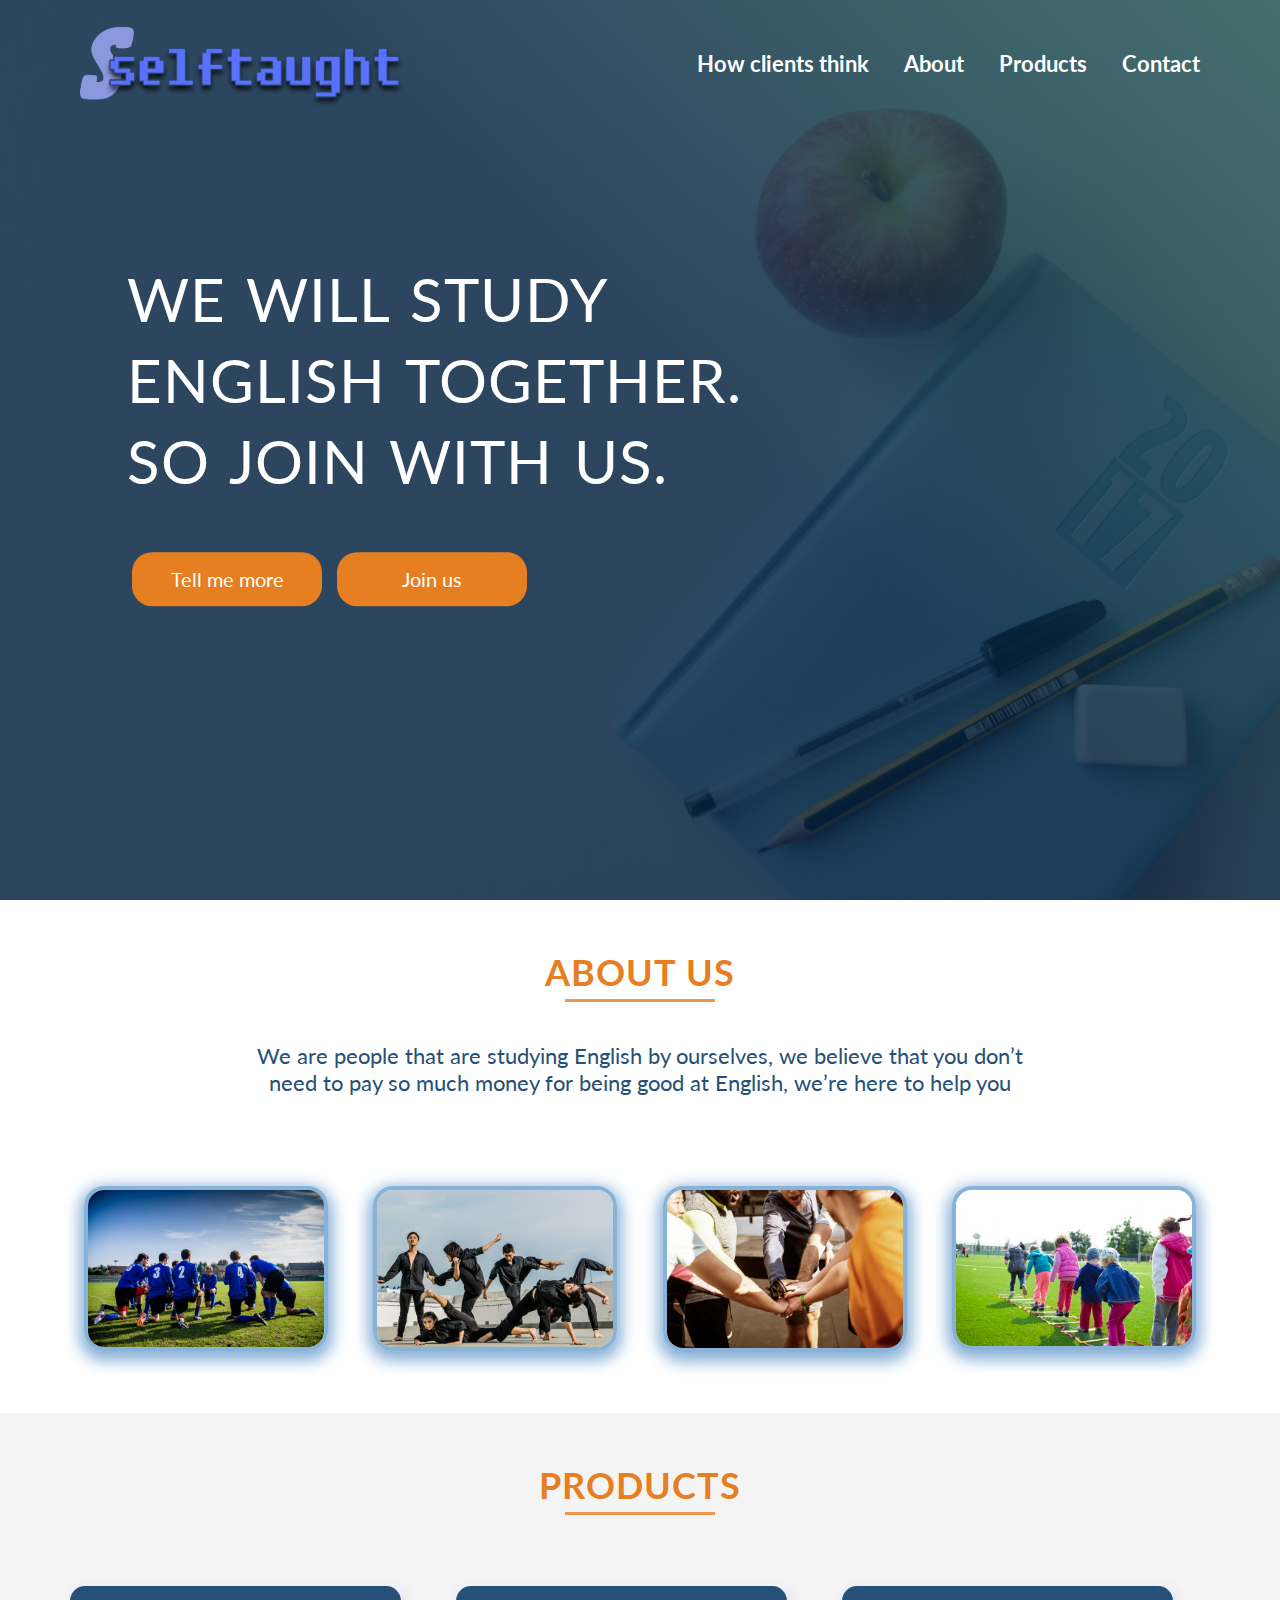
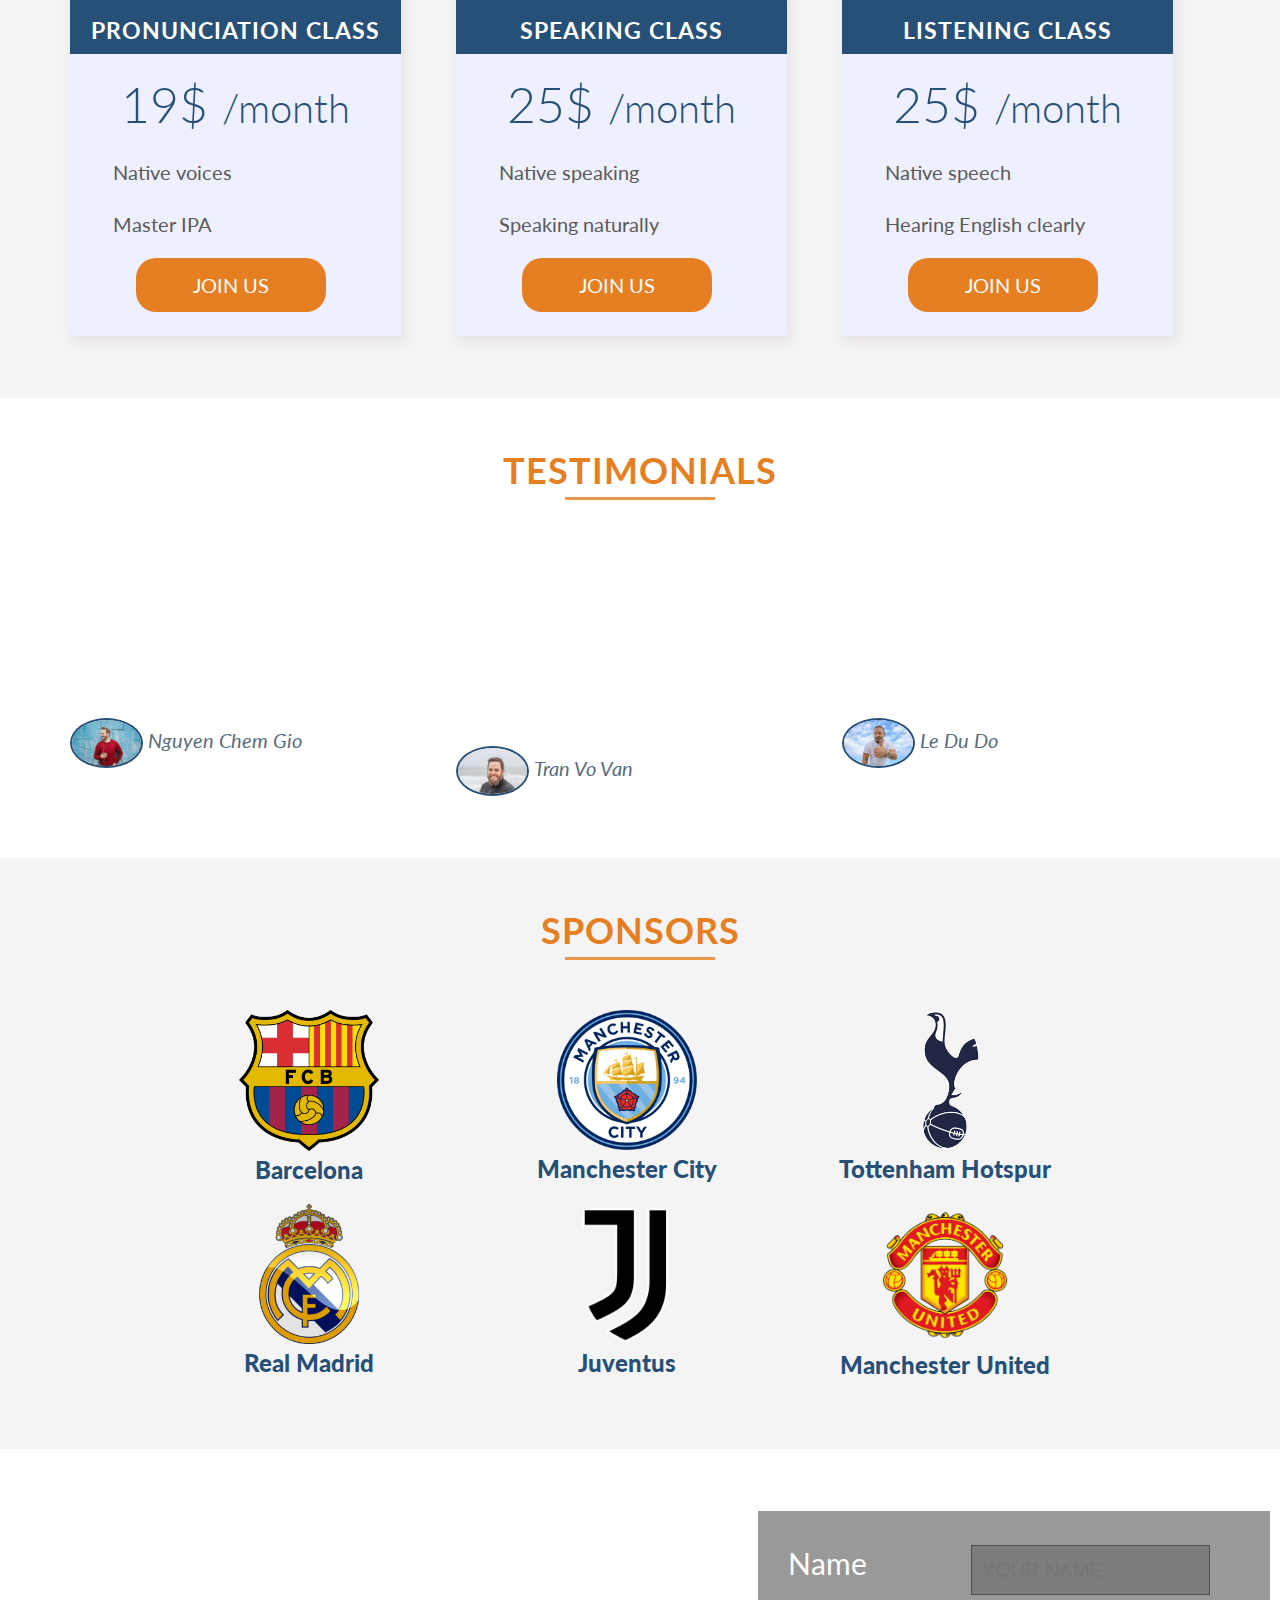
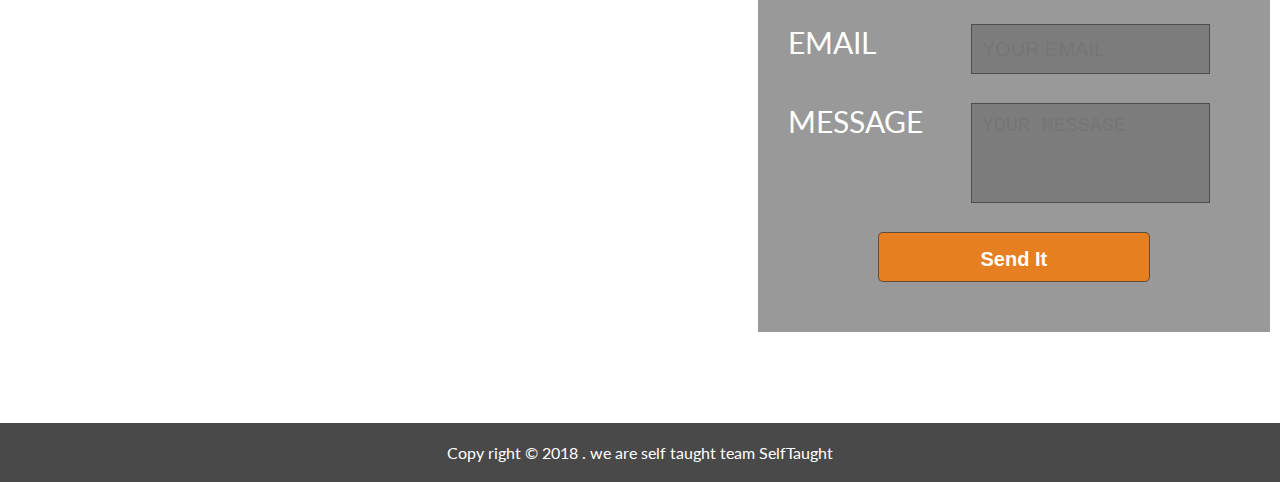
<file: index.html>
<!DOCTYPE html>
<html lang="en">

<head>
    <meta charset="UTF-8" />
    <meta name="viewport" content="width=device-width, initial-scale=1.0" />
    <link href="https://fonts.googleapis.com/css?family=Lato:300,400,700,900" rel="stylesheet" />
    <link rel="stylesheet" href="https://use.fontawesome.com/releases/v5.2.0/css/all.css" integrity="sha384-hWVjflwFxL6sNzntih27bfxkr27PmbbK/iSvJ+a4+0owXq79v+lsFkW54bOGbiDQ" crossorigin="anonymous" />
    <link rel="stylesheet" href="vendors/css/grid.css" />
    <link rel="stylesheet" href="resources/css/styles.css" />
    <link rel="stylesheet" href="resources/css/queries.css">
    <title>SelfTaught</title>
</head>

<body>
    <header>
        <a href="#"><img class="logo" src="resources/img/logo.png" alt="Logo" /></a>
        <ul class="main-nav">
            <li><a href="#">How clients think</a></li>
            <li><a href="#">About</a></li>
            <li><a href="#">Products</a></li>
            <li><a href="#">Contact</a></li>
        </ul>
        <div class="clearfix"></div>
        <div class="row">
            <div class="heading-main-box">
                <h1>
                    We will study <br /> English together. <br /> So join with us.
                </h1>
                <a href="#" class="btn">Tell me more</a>
                <a href="#" class="btn">Join us</a>
            </div>
        </div>
    </header>
    <section>
        <div class="row">
            <h2>About us</h2>
            <p class="p-long">
                We are people that are studying English by ourselves, we believe that you don’t need to pay so much money for being good at English, we’re here to help you
            </p>
        </div>
        <div class="row">
            <div class="col span-1-of-4 about-picture">
                <img src="resources/img/activities1.jpeg" alt="" />
                <p class="picture-title">Team working</p>
            </div>
            <div class="col span-1-of-4 about-picture">
                <img src="resources/img/activities2.jpeg" alt="" />
                <p class="picture-title">Funny class</p>
            </div>
            <div class="col span-1-of-4 about-picture">
                <img src="resources/img/activities3.jpeg" alt="" />
                <p class="picture-title">Be confident</p>
            </div>
            <div class="col span-1-of-4 about-picture">
                <img src="resources/img/activities4.jpeg" alt="" />
                <p class="picture-title">All our friends</p>
            </div>
        </div>
    </section>
    <section class="products-section">
        <h2>Products</h2>
        <div class="row">
            <div class="col span-1-of-3">
                <div class="product-box">
                    <h3>Pronunciation class</h3>
                    <p class="product-price">19$ <span>/month</span></p>
                    <ul>
                        <li><i class="fas fa-check small-icon"></i>Native voices</li>
                        <li><i class="fas fa-check small-icon"></i>Master IPA</li>
                    </ul>
                    <a href="#" class="btn">JOIN US</a>
                </div>
            </div>
            <div class="col span-1-of-3">
                <div class="product-box">
                    <h3>Speaking class</h3>
                    <p class="product-price">25$ <span>/month</span></p>
                    <ul>
                        <li><i class="fas fa-check small-icon"></i>Native speaking</li>
                        <li><i class="fas fa-check small-icon"></i>Speaking naturally</li>
                    </ul>
                    <a href="#" class="btn">JOIN US</a>
                </div>
            </div>
            <div class="col span-1-of-3">
                <div class="product-box">
                    <h3>Listening class</h3>
                    <p class="product-price">25$ <span>/month</span></p>
                    <ul>
                        <li><i class="fas fa-check small-icon"></i>Native speech</li>
                        <li><i class="fas fa-check small-icon"></i>Hearing English clearly</li>
                    </ul>
                    <a href="#" class="btn">JOIN US</a>
                </div>
            </div>
        </div>
    </section>
    <section class="testimonials-section">
        <h2>Testimonials</h2>
        <div class="row">
            <div class="col span-1-of-3">
                <blockquote>
                    The course is very helpful, I can speak English fluently and I think The SF English became my second family, I love everyone very much. Thank you 
                    <cite>
                        <img src="resources/img/person5.jpeg" alt="person1">Nguyen Chem Gio
                    </cite>
                </blockquote>
            </div>
            <div class="col span-1-of-3">
                <blockquote>
                    I believe that who came to This English centre would love this place as I did, when the course finished, I feel sad because studying in that place I always felt funny
                    <cite>
                        <img src="resources/img/person2.jpeg" alt="person1">Tran Vo Van
                    </cite>
                </blockquote>
            </div>
            <div class="col span-1-of-3">
                <blockquote>
                    Trust me, you can master English just by joining this class, I did, so I believe that you can too. Hope that one day, you can come and join in this class
                    <cite>
                        <img src="resources/img/person4.jpeg" alt="person1">Le Du Do
                    </cite>
                </blockquote>
            </div>
        </div>
    </section>
    <section class="sponsors-section">
        <h2>sponsors</h2>
        <div class="row">
            <ul class="sponsors-showcase clearfix">
                <li>
                    <figure>
                        <img class="logo-sponsor" src="resources/img/barcelona_logo.png" alt="">
                        <figcaption>Barcelona</figcaption>
                    </figure>
                </li>
                <li>
                    <figure>
                        <img class="logo-sponsor" src="resources/img/mctcity_logo.png" alt="">
                        <figcaption>Manchester City</figcaption>
                    </figure>
                </li>
                <li>
                    <figure>
                        <img class="logo-sponsor" src="resources/img/tottenham_logo.png" alt="">
                        <figcaption>Tottenham Hotspur</figcaption>
                    </figure>
                </li>
            </ul>
            <ul class="sponsors-showcase clearfix">
                <li>
                    <figure>
                        <img class="logo-sponsor" src="resources/img/real_logo.png" alt="">
                        <figcaption>Real Madrid</figcaption>
                    </figure>
                </li>
                <li>
                    <figure>
                        <img class="logo-sponsor" src="resources/img/juventus_logo.png" alt="">
                        <figcaption>Juventus</figcaption>
                    </figure>
                </li>
                <li>
                    <figure>
                        <img class="logo-sponsor" src="resources/img/mctunited_logo.png" alt="">
                        <figcaption>Manchester United</figcaption>
                    </figure>
                </li>
            </ul>
        </div>
    </section>
    <section class="contact-section">
        <div class="row">
            <div class="col span-1-of-3">
                <ul class="information">
                    <li><i class="fas fa-map-marker-alt small-icon"></i>Address: 21A, SelfTaught street, Ha Noi</li>
                    <li><i class="fas fa-envelope small-icon"></i>Email: selftaughtteam@edu.com</li>
                    <li><i class="fas fa-phone small-icon"></i>SĐT: (+084 )099-923-232-320</li>
                </ul>
                <ul class="socials-icon">
                    <li><i class="fab fa-twitter-square"></i></li>
                    <li><i class="fab fa-facebook"></i></li>
                    <li><i class="fab fa-instagram"></i></li>
                    <li><i class="fab fa-google-plus-square"></i></li>
                </ul>
            </div>
            <div class="col span-2-of-3">
                <form>
                    <div class="row">
                        <div class="col span-1-of-3">
                            <label>Name</label>
                        </div>
                        <div class="col span-2-of-3">
                            <input type="text" placeholder="YOUR NAME">
                        </div>
                    </div>
                    <div class="row">
                        <div class="col span-1-of-3">
                            <label>EMAIL</label>
                        </div>
                        <div class="col span-2-of-3">
                            <input type="email" placeholder="YOUR EMAIL">
                        </div>
                    </div>
                    <div class="row">
                        <div class="col span-1-of-3">
                            <label>MESSAGE</label>
                        </div>
                        <div class="col span-2-of-3">
                            <textarea placeholder="YOUR MESSAGE" cols="30" rows="10"></textarea>
                        </div>
                    </div>
                    <div class="row"><input type="submit" class="btn" value="Send It"></div>
                </form>
            </div>
        </div>
    </section>
    <footer>
        <p>
            Copy right &copy; 2018 . we are self taught team SelfTaught </footer>
        </p>
</body>

</html>
</file>
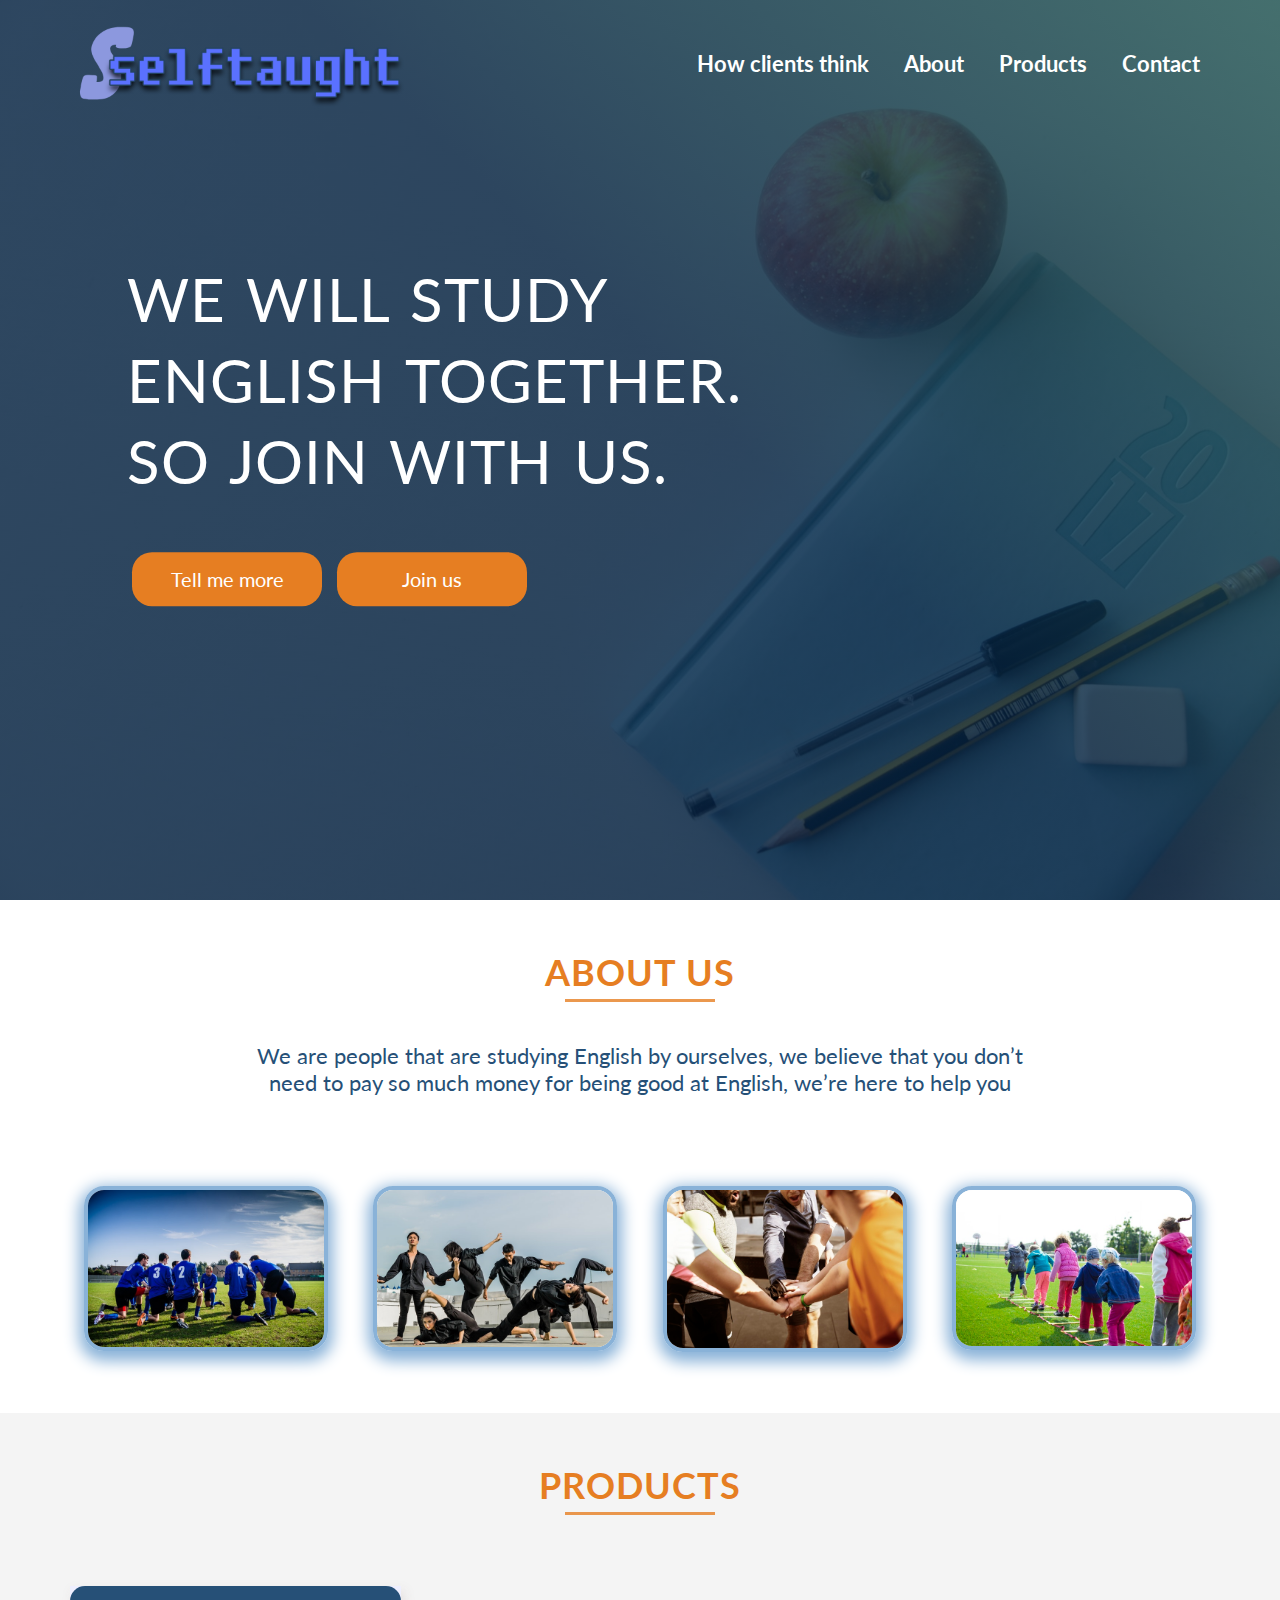
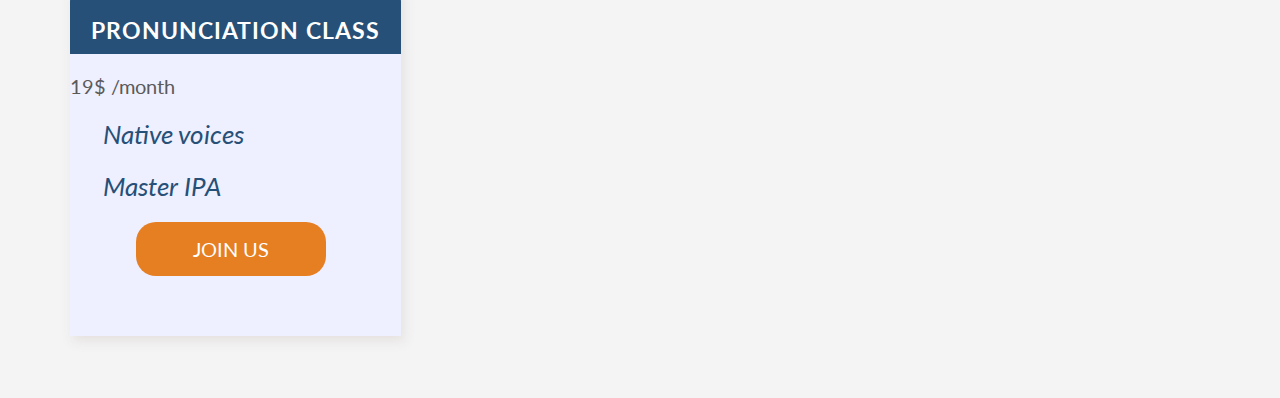
<file: a.html>
<!DOCTYPE html>
<html lang="en">

<head>
    <meta charset="UTF-8" />
    <meta name="viewport" content="width=device-width, initial-scale=1.0" />
    <link href="https://fonts.googleapis.com/css?family=Lato:300,400,700,900" rel="stylesheet" />
    <link rel="stylesheet" href="https://use.fontawesome.com/releases/v5.2.0/css/all.css" integrity="sha384-hWVjflwFxL6sNzntih27bfxkr27PmbbK/iSvJ+a4+0owXq79v+lsFkW54bOGbiDQ" crossorigin="anonymous" />
    <link rel="stylesheet" href="vendors/css/grid.css" />
    <link rel="stylesheet" href="resources/css/styles.css" />
    <title>SelfTaught</title>
</head>

<body>
    <header>
        <a href="#"><img class="logo" src="resources/img/logo.png" alt="Logo" /></a>
        <ul class="main-nav">
            <li><a href="#">How clients think</a></li>
            <li><a href="#">About</a></li>
            <li><a href="#">Products</a></li>
            <li><a href="#">Contact</a></li>
        </ul>
        <div class="clearfix"></div>
        <div class="row">
            <div class="heading-main-box">
                <h1>
                    We will study <br /> English together. <br /> So join with us.
                </h1>
                <a href="#" class="btn">Tell me more</a>
                <a href="#" class="btn">Join us</a>
            </div>
        </div>
    </header>
    <section>
        <div class="row">
            <h2>About us</h2>
            <p class="p-long">
                We are people that are studying English by ourselves, we believe that you don’t need to pay so much money for being good at English, we’re here to help you
            </p>
        </div>
        <div class="row">
            <div class="col span-1-of-4 about-picture">
                <img src="resources/img/activities1.jpeg" alt="" />
                <p class="picture-title">Team working</p>
            </div>
            <div class="col span-1-of-4 about-picture">
                <img src="resources/img/activities2.jpeg" alt="" />
                <p class="picture-title">Funny class</p>
            </div>
            <div class="col span-1-of-4 about-picture">
                <img src="resources/img/activities3.jpeg" alt="" />
                <p class="picture-title">Be confident</p>
            </div>
            <div class="col span-1-of-4 about-picture">
                <img src="resources/img/activities4.jpeg" alt="" />
                <p class="picture-title">All our friends</p>
            </div>
        </div>
    </section>
    <section class="products-section">
        <h2>Products</h2>
        <div class="row">
            <div class="col span-1-of-3">
                <div class="product-box">
                    <h3>Pronunciation class</h3>
                    <p>19$ <span>/month</span></p>
                    <ul>
                        <li><i class="fas fa-check small-icon">Native voices</i></li>
                        <li><i class="fas fa-check small-icon">Master IPA</i></li>
                    </ul>
                    <a href="#" class="btn">JOIN US</a>
                </div>
            </div>
        </div>
    </section>
</body>

</html>
</file>
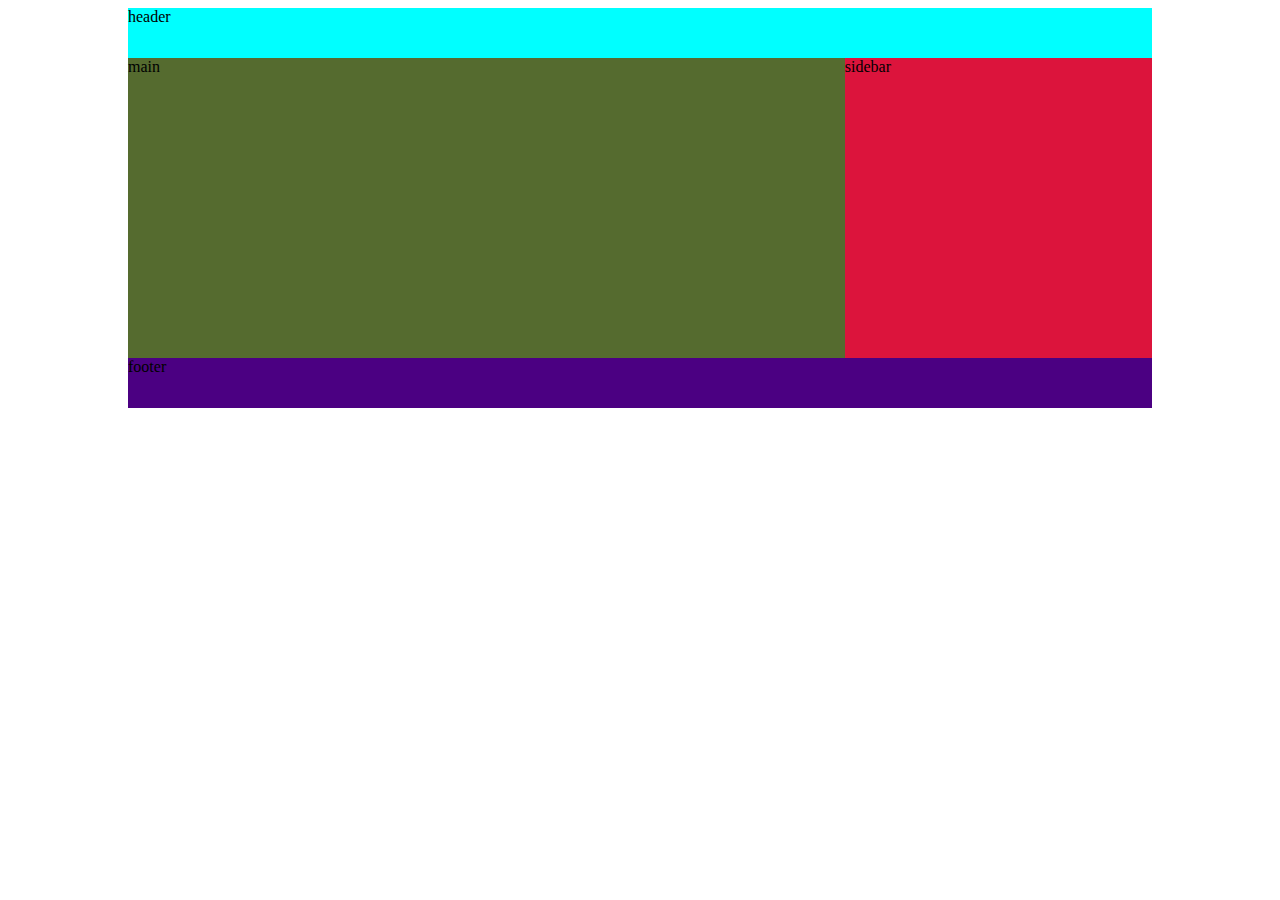
<file: B5_Float.html>
<!DOCTYPE html>
<html lang="en">
  <head>
    <meta charset="UTF-8" />
    <meta name="viewport" content="width=device-width, initial-scale=1.0" />
    <title>Float And ClearFix</title>
    <style>
      .container{
          width: 1024px;
          margin: 0 auto;
      }
      .header{
          height: 50px;
          background-color: aqua;
      }
      .main{
          height: 300px;
          background-color: darkolivegreen;
          width: 70%;
          float: left;
      }
      .sidebar{
        height: 300px;
          background-color: crimson;
          width: 30%;
          float: right;
      }
      .footer{
          height: 50px;
          background-color: indigo;
      }
      .clearfix{
          clear: both;
      }
    </style>
  </head>
  <body>
    <div class="container">
      <div class="header">header</div>
      <div class="main">main</div>
      <div class="sidebar">sidebar</div>
      <div class="clearfix"></div>
      <div class="footer">footer</div>
    </div>
  </body>
</html>
</file>
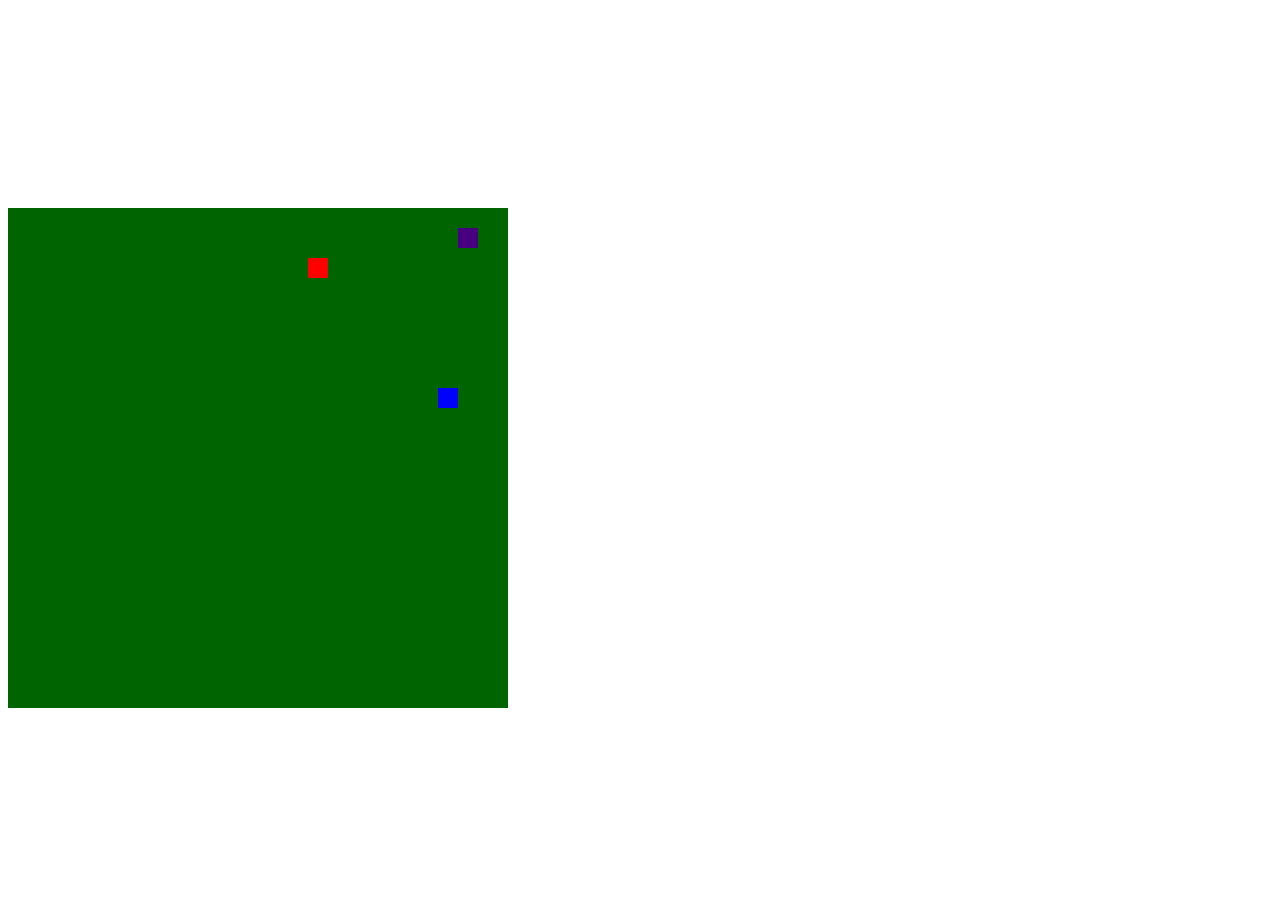
<file: B6_Posision.html>
<!DOCTYPE html>
<html lang="en">
<head>
    <meta charset="UTF-8">
    <meta name="viewport" content="width=device-width, initial-scale=1.0">
    <title>Document</title>
    <style>
        .relative{
            position: relative;
            background-color: darkgreen;
            width: 500px;
            height: 500px;
            top: 200px;
        }
        .absolute{
            position: absolute;
            width: 20px;
            height: 20px;
        }
        .red{
            background-color: red;
            top: 50px;
            left: 300px;
        }
        .green{
            background-color: rgb(70, 0, 128);
            top: 20px;
            right: 30px;
        }
        .blue{
            background-color: blue;
            right: 50px;
            bottom: 300px;
        }
    </style>
</head>
<body>
    <div class="relative">
        <div class="absolute red"></div>
        <div class="absolute green"></div>
        <div class="absolute blue"></div>
    </div>
</body>
</html>
</file>
<file: vendors/css/grid.css>
/*  SECTIONS  ============================================================================= */

.section {
	clear: both;
	padding: 0px;
	margin: 0px;
}

/*  GROUPING  ============================================================================= */

.row {
    zoom: 1; /* For IE 6/7 (trigger hasLayout) */
}

.row:before,
.row:after {
    content:"";
    display:table;
}
.row:after {
    clear:both;
}

/*  GRID COLUMN SETUP   ==================================================================== */

.col {
	display: block;
	float:left;
	margin: 1% 0 1% 1.6%;
}

.col:first-child { margin-left: 0; } /* all browsers except IE6 and lower */


/*  REMOVE MARGINS AS ALL GO FULL WIDTH AT 480 PIXELS */

@media only screen and (max-width: 480px) {
	.col { 
		/*margin: 1% 0 1% 0%;*/
        margin: 0;
	}
}


/*  GRID OF TWO   ============================================================================= */


.span-2-of-2 {
	width: 100%;
}

.span-1-of-2 {
	width: 49.2%;
}

/*  GO FULL WIDTH AT LESS THAN 480 PIXELS */

@media only screen and (max-width: 480px) {
	.span-2-of-2 {
		width: 100%; 
	}
	.span-1-of-2 {
		width: 100%; 
	}
}


/*  GRID OF THREE   ============================================================================= */

	
.span-3-of-3 {
	width: 100%; 
}

.span-2-of-3 {
	width: 66.13%; 
}

.span-1-of-3 {
	width: 32.26%; 
}


/*  GO FULL WIDTH AT LESS THAN 480 PIXELS */

@media only screen and (max-width: 480px) {
	.span-3-of-3 {
		width: 100%; 
	}
	.span-2-of-3 {
		width: 100%; 
	}
	.span-1-of-3 {
		width: 100%;
	}
}

/*  GRID OF FOUR   ============================================================================= */

	
.span-4-of-4 {
	width: 100%; 
}

.span-3-of-4 {
	width: 74.6%; 
}

.span-2-of-4 {
	width: 49.2%; 
}

.span-1-of-4 {
	width: 23.8%; 
}


/*  GO FULL WIDTH AT LESS THAN 480 PIXELS */

@media only screen and (max-width: 480px) {
	.span-4-of-4 {
		width: 100%; 
	}
	.span-3-of-4 {
		width: 100%; 
	}
	.span-2-of-4 {
		width: 100%; 
	}
	.span-1-of-4 {
		width: 100%; 
	}
}


/*  GRID OF FIVE   ============================================================================= */

	
.span-5-of-5 {
	width: 100%;
}

.span-4-of-5 {
  	width: 79.68%; 
}

.span-3-of-5 {
  	width: 59.36%; 
}

.span-2-of-5 {
  	width: 39.04%;
}

.span-1-of-5 {
  	width: 18.72%;
}


/*  GO FULL WIDTH AT LESS THAN 480 PIXELS */

@media only screen and (max-width: 480px) {
	.span-5-of-5 {
		width: 100%; 
	}
	.span-4-of-5 {
		width: 100%; 
	}
	.span-3-of-5 {
		width: 100%; 
	}
	.span-2-of-5 {
		width: 100%; 
	}
	.span-1-of-5 {
		width: 100%; 
	}
}


/*  GRID OF SIX   ============================================================================= */


.span-6-of-6 {
	width: 100%;
}

.span-5-of-6 {
  	width: 83.06%;
}

.span-4-of-6 {
  	width: 66.13%;
}

.span-3-of-6 {
  	width: 49.2%;
}

.span-2-of-6 {
  	width: 32.26%;
}

.span-1-of-6 {
  	width: 15.33%;
}


/*  GO FULL WIDTH AT LESS THAN 480 PIXELS */

@media only screen and (max-width: 480px) {
	.span-6-of-6 {
		width: 100%; 
	}
	.span-5-of-6 {
		width: 100%; 
	}
	.span-4-of-6 {
		width: 100%; 
	}
	.span-3-of-6 {
		width: 100%; 
	}
	.span-2-of-6 {
		width: 100%; 
	}
	.span-1-of-6 {
		width: 100%; 
	}
}



/*  GRID OF SEVEN   ============================================================================= */


.span-7-of-7 {
	width: 100%;
}

.span-6-of-7 {
	width: 85.48%;
}

.span-5-of-7 {
  	width: 70.97%;
}

.span-4-of-7 {
  	width: 56.45%;
}

.span-3-of-7 {
  	width: 41.94%;
}

.span-2-of-7 {
  	width: 27.42%;
}

.span-1-of-7 {
  	width: 12.91%;
}


/*  GO FULL WIDTH AT LESS THAN 480 PIXELS */

@media only screen and (max-width: 480px) {
	.span-7-of-7 {
		width: 100%; 
	}
	.span-6-of-7 {
		width: 100%; 
	}
	.span-5-of-7 {
		width: 100%; 
	}
	.span-4-of-7 {
		width: 100%; 
	}
	.span-3-of-7 {
		width: 100%; 
	}
	.span-2-of-7 {
		width: 100%; 
	}
	.span-1-of-7 {
		width: 100%; 
	}
}


/*  GRID OF EIGHT   ============================================================================= */

	
.span-8-of-8 {
	width: 100%;
}

.span-7-of-8 {
	width: 87.3%; 
}

.span-6-of-8 {
	width: 74.6%; 
}

.span-5-of-8 {
	width: 61.9%; 
}

.span-4-of-8 {
	width: 49.2%; 
}

.span-3-of-8 {
	width: 36.5%;
}

.span-2-of-8 {
	width: 23.8%; 
}

.span-1-of-8 {
	width: 11.1%; 
}


/*  GO FULL WIDTH AT LESS THAN 480 PIXELS */

@media only screen and (max-width: 480px) {
	.span-8-of-8 {
		width: 100%; 
	}
	.span-7-of-8 {
		width: 100%; 
	}
	.span-6-of-8 {
		width: 100%; 
	}
	.span-5-of-8 {
		width: 100%; 
	}
	.span-4-of-8 {
		width: 100%; 
	}
	.span-3-of-8 {
		width: 100%; 
	}
	.span-2-of-8 {
		width: 100%; 
	}
	.span-1-of-8 {
		width: 100%; 
	}
}


/*  GRID OF NINE   ============================================================================= */


.span-9-of-9 {
	width: 100%;
}

.span-8-of-9 {
	width: 88.71%;
}

.span-7-of-9 {
	width: 77.42%; 
}

.span-6-of-9 {
	width: 66.13%; 
}

.span-5-of-9 {
	width: 54.84%; 
}

.span-4-of-9 {
	width: 43.55%; 
}

.span-3-of-9 {
	width: 32.26%;
}

.span-2-of-9 {
	width: 20.97%; 
}

.span-1-of-9 {
	width: 9.68%; 
}


/*  GO FULL WIDTH AT LESS THAN 480 PIXELS */

@media only screen and (max-width: 480px) {
	.span-9-of-9 {
		width: 100%; 
	}
	.span-8-of-9 {
		width: 100%; 
	}
	.span-7-of-9 {
		width: 100%; 
	}
	.span-6-of-9 {
		width: 100%; 
	}
	.span-5-of-9 {
		width: 100%; 
	}
	.span-4-of-9 {
		width: 100%; 
	}
	.span-3-of-9 {
		width: 100%; 
	}
	.span-2-of-9 {
		width: 100%; 
	}
	.span-1-of-9 {
		width: 100%; 
	}
}


/*  GRID OF TEN   ============================================================================= */


.span-10-of-10 {
	width: 100%;
}

.span-9-of-10 {
	width: 89.84%;
}

.span-8-of-10 {
	width: 79.68%;
}

.span-7-of-10 {
	width: 69.52%; 
}

.span-6-of-10 {
	width: 59.36%; 
}

.span-5-of-10 {
	width: 49.2%; 
}

.span-4-of-10 {
	width: 39.04%; 
}

.span-3-of-10 {
	width: 28.88%;
}

.span-2-of-10 {
	width: 18.72%; 
}

.span-1-of-10 {
	width: 8.56%; 
}


/*  GO FULL WIDTH AT LESS THAN 480 PIXELS */

@media only screen and (max-width: 480px) {
	.span-10-of-10 {
		width: 100%; 
	}
	.span-9-of-10 {
		width: 100%; 
	}
	.span-8-of-10 {
		width: 100%; 
	}
	.span-7-of-10 {
		width: 100%; 
	}
	.span-6-of-10 {
		width: 100%; 
	}
	.span-5-of-10 {
		width: 100%; 
	}
	.span-4-of-10 {
		width: 100%; 
	}
	.span-3-of-10 {
		width: 100%; 
	}
	.span-2-of-10 {
		width: 100%; 
	}
	.span-1-of-10 {
		width: 100%; 
	}
}


/*  GRID OF ELEVEN   ============================================================================= */

.span-11-of-11 {
	width: 100%;
}

.span-10-of-11 {
	width: 90.76%;
}

.span-9-of-11 {
	width: 81.52%;
}

.span-8-of-11 {
	width: 72.29%;
}

.span-7-of-11 {
	width: 63.05%; 
}

.span-6-of-11 {
	width: 53.81%; 
}

.span-5-of-11 {
	width: 44.58%; 
}

.span-4-of-11 {
	width: 35.34%; 
}

.span-3-of-11 {
	width: 26.1%;
}

.span-2-of-11 {
	width: 16.87%; 
}

.span-1-of-11 {
	width: 7.63%; 
}


/*  GO FULL WIDTH AT LESS THAN 480 PIXELS */

@media only screen and (max-width: 480px) {
	.span-11-of-11 {
		width: 100%; 
	}
	.span-10-of-11 {
		width: 100%; 
	}
	.span-9-of-11 {
		width: 100%; 
	}
	.span-8-of-11 {
		width: 100%; 
	}
	.span-7-of-11 {
		width: 100%; 
	}
	.span-6-of-11 {
		width: 100%; 
	}
	.span-5-of-11 {
		width: 100%; 
	}
	.span-4-of-11 {
		width: 100%; 
	}
	.span-3-of-11 {
		width: 100%; 
	}
	.span-2-of-11 {
		width: 100%; 
	}
	.span-1-of-11 {
		width: 100%; 
	}
}


/*  GRID OF TWELVE   ============================================================================= */

.span-12-of-12 {
	width: 100%;
}

.span-11-of-12 {
	width: 91.53%;
}

.span-10-of-12 {
	width: 83.06%;
}

.span-9-of-12 {
	width: 74.6%;
}

.span-8-of-12 {
	width: 66.13%;
}

.span-7-of-12 {
	width: 57.66%; 
}

.span-6-of-12 {
	width: 49.2%; 
}

.span-5-of-12 {
	width: 40.73%; 
}

.span-4-of-12 {
	width: 32.26%; 
}

.span-3-of-12 {
	width: 23.8%;
}

.span-2-of-12 {
	width: 15.33%; 
}

.span-1-of-12 {
	width: 6.86%; 
}


/*  GO FULL WIDTH AT LESS THAN 480 PIXELS */

@media only screen and (max-width: 480px) {
	.span-12-of-12 {
		width: 100%; 
	}
	.span-11-of-12 {
		width: 100%; 
	}
	.span-10-of-12 {
		width: 100%; 
	}
	.span-9-of-12 {
		width: 100%; 
	}
	.span-8-of-12 {
		width: 100%; 
	}
	.span-7-of-12 {
		width: 100%; 
	}
	.span-6-of-12 {
		width: 100%; 
	}
	.span-5-of-12 {
		width: 100%; 
	}
	.span-4-of-12 {
		width: 100%; 
	}
	.span-3-of-12 {
		width: 100%; 
	}
	.span-2-of-12 {
		width: 100%; 
	}
	.span-1-of-12 {
		width: 100%; 
	}
}
</file>
<file: resources/css/styles.css>
/*=============================================  */
/* =============== DEFAULT SETUP ============== */
/* ============================================ */

* {
    margin: 0;
    padding: 0;
    box-sizing: border-box;
}

html {
    background-color: #ffffff;
    color: #5a5a5a;
    font-family: 'Lato', sans-serif;
    font-size: 20px;
    text-rendering: optimizeLegibility;
}

body{
    overflow-x: hidden;
}

/*=============================================  */
/* ============ REUSABLE COMPONENT ============= */
/*=============================================  */

.clearfix::after {
    content: '';
    display: table;
    clear: both;
}

.row {
    max-width: 1140px;
    margin: 0 auto;
}

h1,h2,h3 {
    text-transform: uppercase;
    letter-spacing: 1px;
}

h1 {
    font-size: 300%;
    font-weight: 400;
    word-spacing: 5px;
    color: #fff;
    line-height: 135%;
    margin-bottom: 50px;
}

h2 {
    color: #e67e22;
    font-size: 180%;
    font-weight: 700;
    text-align: center;
}

h2::after {
    content: '';
    display: block;
    width: 150px;
    height: 3px;
    background-color: rgba(230, 126, 34, 0.8);
    margin: 0 auto;
    margin-top: 5px;
}
h3{
    padding-top: 30px;
    padding-bottom: 10px;
    text-align: center;
    background-color: #265077;
    color: white;
    margin-bottom: 20px;
    border-top-left-radius: 15px;
    border-top-right-radius: 15px;
}
.p-long {
    text-align: center;
    color: #265077;
    font-size: 22px;
    width: 70%;
    margin: 40px auto;
}

.btn {
    text-decoration: none;
    background-color: #e67e22;
    color: #fff;
    padding: 15px 10px;
    border-radius: 20px;
    margin: 0 5px;
    display: inline-block;
    width: 190px;
    text-align: center;
    transition: all .3s;
}

.btn:hover,.btn:active {
    background-color: #d35400;
}

section {
    padding: 50px;
}

.small-icon{
    color: #265077;
    font-size: 130%;
    margin-right: 10px;
}


/*=============================================  */
/* =================== HEADER ================= */
/* ============================================ */

header {
    background-image: linear-gradient(45deg, rgba(2, 33, 64, 0.8) 55%, rgba(45, 95, 93, 0.85)), url("../img/background4.jpeg");
    background-size: cover;
    background-position: center;
    height: 100vh;
    background-attachment: fixed;
}

.logo {
    width: 350px;
    float: left;
    margin-left: 70px;
    margin-top: -50px;
}

.main-nav {
    float: right;
    list-style: none;
    margin-right: 50px;
    margin-top: 50px;
}

.main-nav li {
    display: inline-block;
    margin-right: 30px;
}

.main-nav li a {
    text-decoration: none;
    color: #fff;
    font-size: 110%;
    font-weight: 700;
    padding: 3px 0;
    transition: border-bottom linear 0.5s;
}

.main-nav li a:hover,
.main-nav li a:active {
    border-bottom: 3px solid #cccccc;
}

.heading-main-box {
    position: absolute;
    top: 50%;
    left: 50%;
    transform: translate(-45%, -55%);
    width: 1140px;
}


/*=============================================  */
/* =================== ABOUT SECTION ================= */
/* ============================================ */

.about-picture {
    position: relative;
    margin-top: 50px;
}

.about-picture img {
    width: 90%;
    display: block;
    margin: 0 auto;
    border-radius: 20px;
    border: 4px solid #89b2d8;
    box-shadow: 0px 5px 15px 5px #89b2d8;
    /* x, y, do mo, do phong rong, mau */
    transition: all .5s;
}

.picture-title {
    position: absolute;
    top: 50%;
    left: 50%;
    transform: translate(-50%, 100%);
    color: #c2e1fd;
    opacity: 0;
    transition: all .5s;
}

.about-picture:hover img,
.about-picture:active img {
    filter: brightness(55%) blur(2px);
}

.about-picture:hover .picture-title,
.about-picture:active .picture-title {
    transform: translate(-50%, -50%);
    opacity: 1;
}


/*=============================================  */
/* =================== PRODUCTS SECTION ================= */
/* ============================================ */

.products-section{
    background-color: #f4f4f4f4;
}
.products-section h2{
    margin-bottom: 60px;
}
.product-box{
    background-color: #eeefff;
    box-shadow: 3px 5px 10px #e4dedee0;
    width: 90%;
    height: 350px;
}
.product-price{
    color: #265077;
    font-size: 250%;
    font-weight: 300;
    text-align: center;
}
.product-price span{
    font-size: 80%;
}
.product-box ul li{
    list-style: none;
    margin-left: 10%;
    margin-top: 20px;
    margin-bottom: 20px;
}
.product-box .btn{
    margin-left: 20%;
}

/* =========================================================== */
/* ======================TESTINOMALS SECTION================== */
/* =========================================================== */
.testimonials-section{
    background-image: linear-gradient(45deg, rgba(2, 33, 64, 0.8) 55%, rgba(45, 95, 93, 0.85)), url(/resources/img/background2.jpeg);
    background-position: center;
    background-size: cover;
    background-attachment: fixed;
}
.testimonials-section h2{
    margin-bottom: 70px;
}
blockquote{
    position: relative;
    font-style: italic;
    line-height: 140%;
    color: white;
    width: 95%;
}
blockquote::before{
    content:'\201C'; 
    display: block;
    font-size: 400%;
    position: absolute;
    top: -10px;
    left: -10px;
}
cite{
    display: block;
    color: #576b7e;
    margin-top: 25px;
}
cite img{
    height: 50px;
    border-radius: 50%;
    border: 2px solid #265077;
    vertical-align: middle;
    margin-right: 5px;
}

/* ================================================== */
/* ====================Sponsor-section================ */
/* ================================================== */
.sponsors-section{
    background-color: #f4f4f4;
}
.sponsors-section h2{
    margin-bottom: 50px;
}
.sponsors-showcase{
    margin-left: 7%;
    margin-bottom: 20px;
}
.sponsors-showcase li{
    list-style: none;
    float: left;
    width: 30%;
    text-align: center;
}
.logo-sponsor{
    width: 140px;
    cursor: pointer;
    transition: all 0.3s;
}
.sponsors-showcase li .logo-sponsor:hover,
.sponsors-showcase li .logo-sponsor:active{
    transform: scale(1.2);
}
figcaption{
    color: #265077;
    font-weight: 900;
    font-size: 120%;
    cursor: pointer;
}
/* =========================================== */
/* =================CONTACTS FORM============== */
/* =========================================== */
.contact-section{
    background-image: linear-gradient(45deg, rgba(2, 33, 64, 0.8) 55%, rgba(45, 95, 93, 0.85)), url(../img/background5.jpeg);
    background-position: center;
    background-size: cover;
    background-attachment: fixed;
}
.information{
    list-style: none;
    color: white;
    line-height: 200%;
    margin-top: 70px;
    word-spacing: 1px;
    font-size: 95%;
}
.information .small-icon{
    color: #4b89c4;
}
.information .small-icon:hover,
.information .small-icon:active{
    transform: scale(1.3);
}
.socials-icon{
    margin-top: 50px;
    text-align: center;
    list-style: none;
}
.socials-icon li{
    display: inline-block;
    margin-left: 20px;
    font-size: 250%;
    color: white;
}
.socials-icon li i{
    transition: all .3s;
    cursor: pointer;
}
.socials-icon li i:hover,
.socials-icon li i:active{
    transform: scale(1.3);
    color: #d35400;
}
/*=========== form =============*/
form{
    background: rgba(0, 0, 0, .4);
    margin-left: 40%;
    width: 68%;
    padding: 30px;
    margin-bottom: 30px;
}
form .row{
    margin-bottom: 20px;
}
label{
    font-size: 150%;
    color: white;
    margin-right: 100px;
}
input,textarea{
    outline: none;
    padding: 10px;
    background-color: rgba(63, 60, 60, 0.3);
    border: 1px solid rgba(66, 65, 65, 0.8);
    margin-left: 30px;
    
}
textarea{
    resize: none;
    height: 100px;
}
input{
    height: 50px;
}
input[type=text],input[type=email],textarea{
    width: 80%;
    font-size: 100%;
    transition: all 0.3s;
}
input[type=text]:focus,input[type=email]:focus,textarea:focus{
    color: white;
    background-color: rgba(48, 47, 47, 0.8);
}
form .row:last-child{
    text-align: center;
}
input[type=submit]{
    font-weight: 700;
    font-size: 100%;
    border-radius: 5px;
    width: 60%;
}

/* =========================================== */
/* =================FOOTER==================== */
/* =========================================== */
footer{
    text-align: center;
    background-color: #494949;
    padding: 20px 0;
    color: white;
    font-size: 80%;
}
</file>
<file: resources/css/queries.css>
/* BIG TABLET TO 1200px */
@media only screen and (max-width:1200px){
    html{
        font-size: 16px;
    }
    .heading-main-box{
        transform: translate(-35%,-50%);
    }
    form{
        margin-left: 30%;
    }
}
@media only screen and (max-width:1023px){
    .logo{
        width: 300px;
        margin-left: 40px;
    }
}
@media only screen and (max-width:767px){
}
@media only screen and (max-width:480px){
}
</file>
